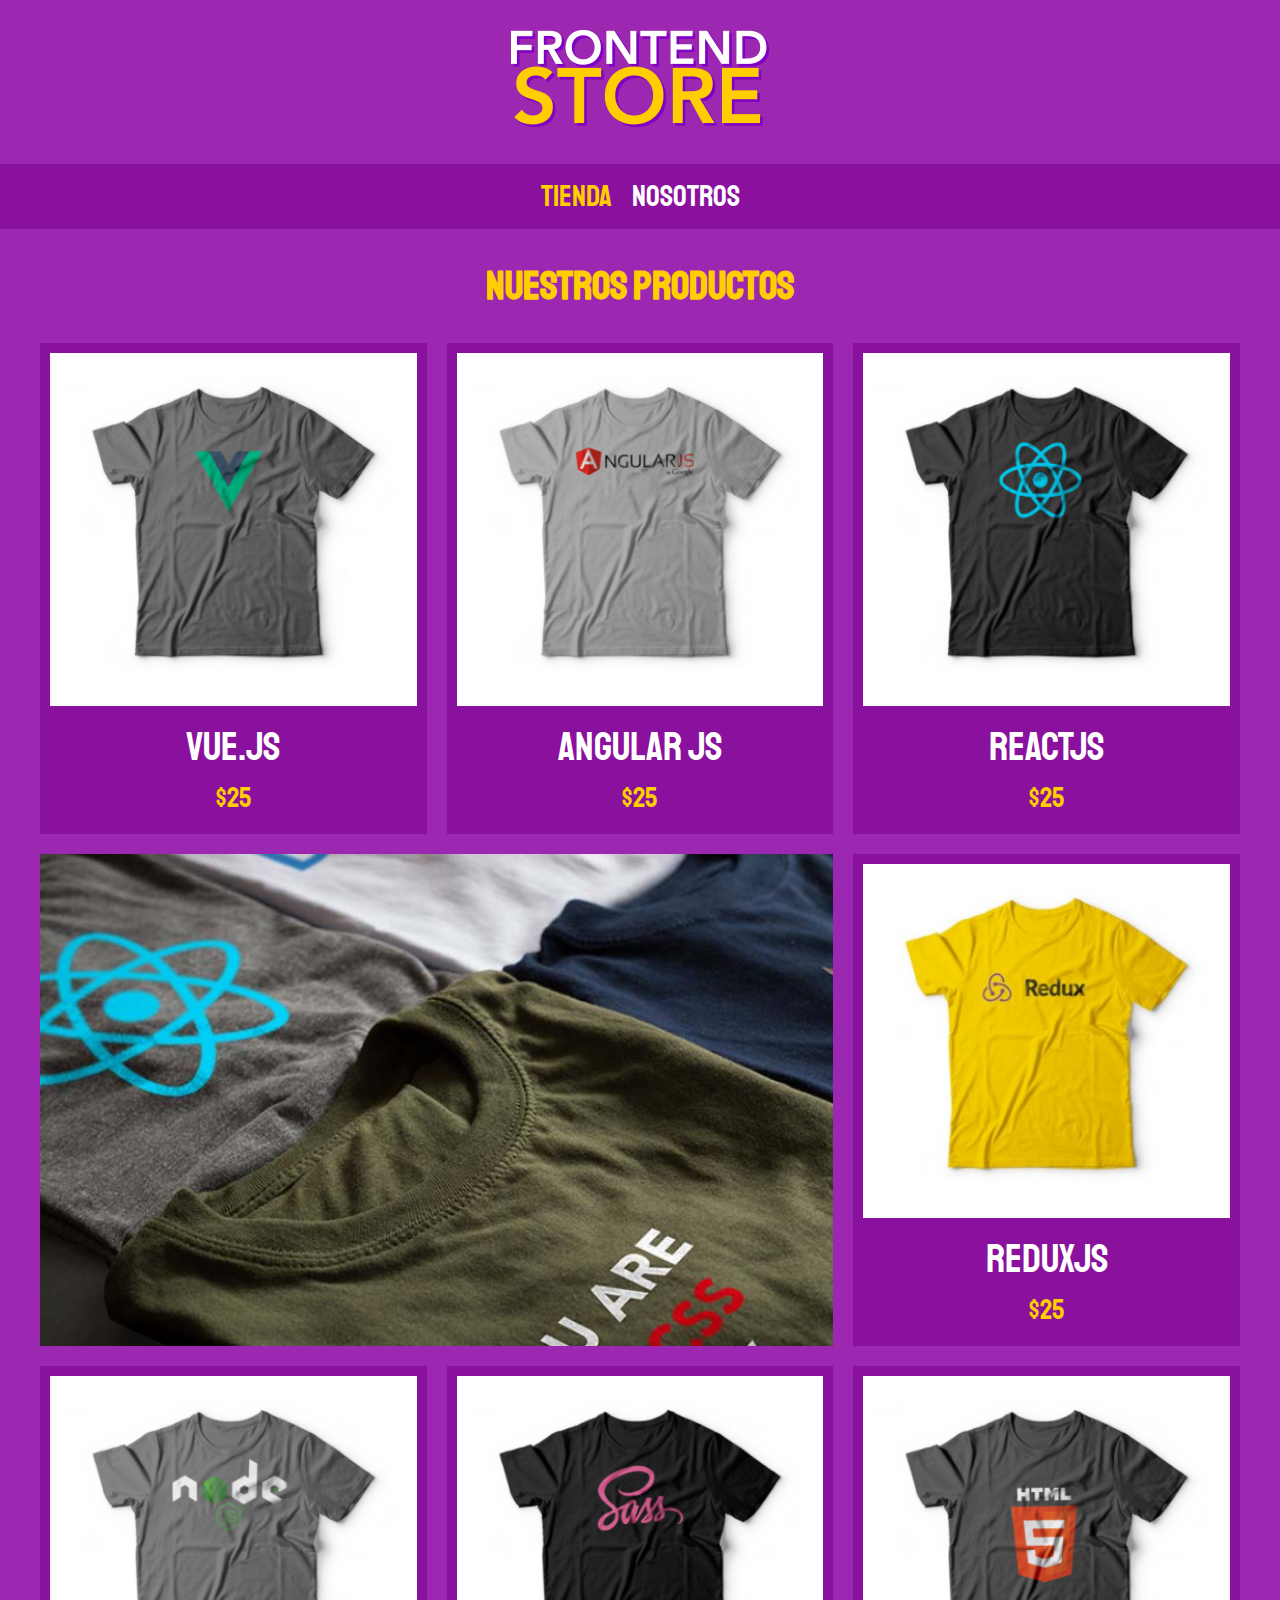
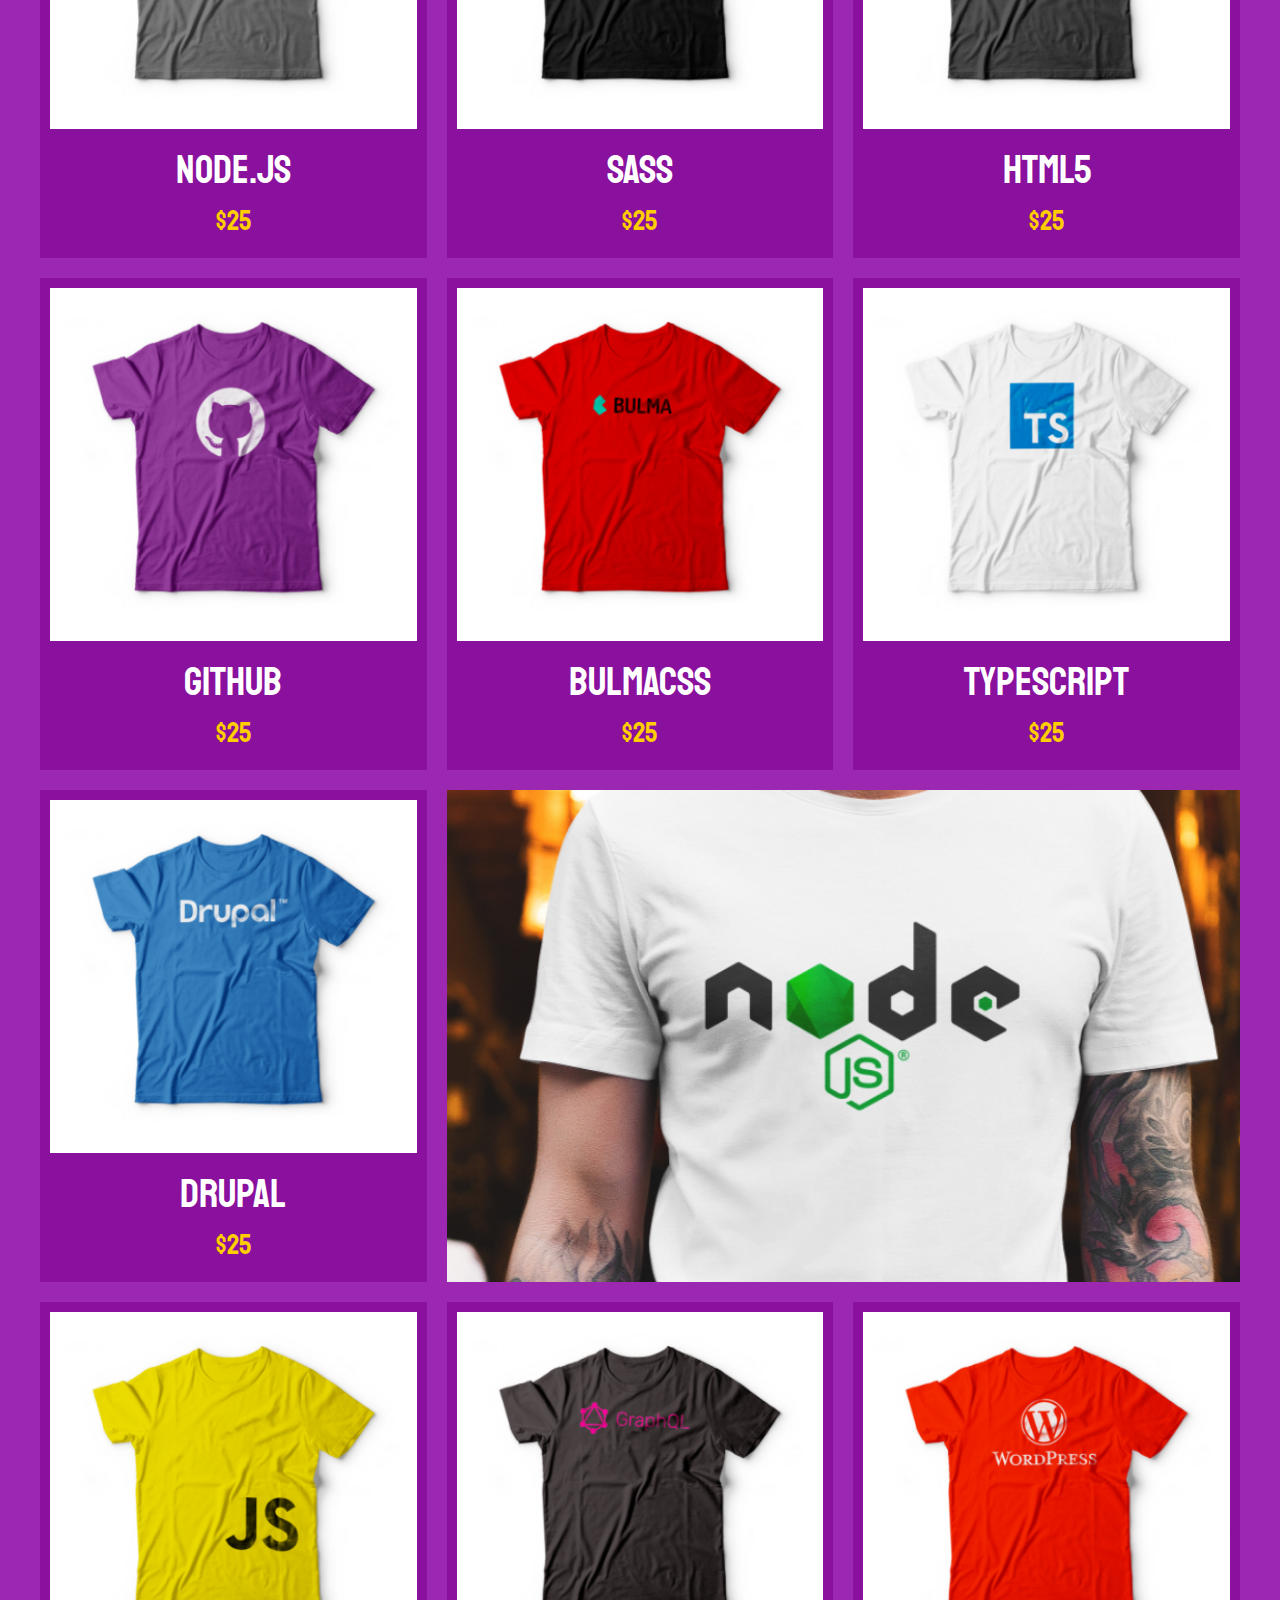
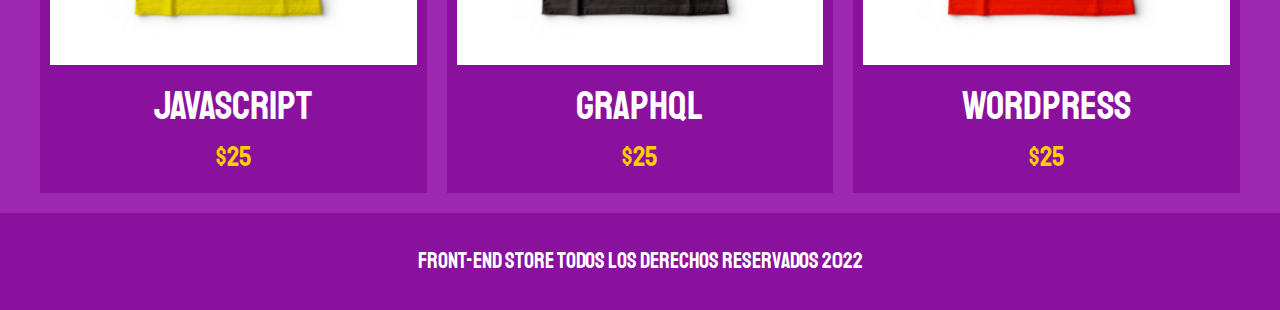
<file: Index/index.html>
<!DOCTYPE html>
<html lang="en">
    <head>
        <meta charset="UTF-8">
        <meta http-equiv="X-UA-Compatible" content="IE=edge">
        <title>Store Front-End</title>
        <meta name="viewport" content="width=device-width, initial-scale=1.0">
        <link rel="stylesheet" href="/css/normalize.css">
        <link
            href="https://fonts.googleapis.com/css2?family=Staatliches&display=swap"
            rel="stylesheet">
        <link rel="stylesheet" href="/css/stryle.css">

    </head>
    <body>
        <header class="header">
            <a href="/Index/index.html">
                <img class="header__logo" src="/img/logo.png" alt="logotipo">
            </a>
        </header>
        <nav class="navegacion">
            <a class="navegacion__enlace navegacion__enlace--activo" href="index.html">Tienda</a>
            <a class="navegacion__enlace" href="nosotros.html">Nosotros</a>

        </nav>
        <main class="contenedor">
            <h1>Nuestros productos</h1>
            <div class="grid">
                <div class="producto">
                    <a href="/Index/producto.html">
                        <img class="producto__imagen" src="/img/1.jpg" alt="imagen camisa">
                        <div class="producto__informacion">
                            <p class="producto__nombre">Vue.js</p>
                            <p class="producto__precio">$25</p>
                        </div>
                    </a>
                </div>
                <!-- Fin producto -->
                <div class="producto">
                    <a href="/Index/producto.html">
                        <img class="producto__imagen" src="/img/2.jpg" alt="imagen camisa">
                        <div class="producto__informacion">
                            <p class="producto__nombre">Angular JS</p>
                            <p class="producto__precio">$25</p>
                        </div>
                    </a>
                </div>
                <!-- Fin producto2-->
                <div class="producto">
                    <a href="/Index/producto.html">
                        <img class="producto__imagen" src="/img/3.jpg" alt="imagen camisa">
                        <div class="producto__informacion">
                            <p class="producto__nombre">ReactJs</p>
                            <p class="producto__precio">$25</p>
                        </div>
                    </a>
                </div>
                <!-- Fin producto3 -->

                <div class="producto">
                    <a href="/Index/producto.html">
                        <img class="producto__imagen" src="/img/4.jpg" alt="imagen camisa">
                        <div class="producto__informacion">
                            <p class="producto__nombre">ReduxJs</p>
                            <p class="producto__precio">$25</p>
                        </div>
                    </a>
                </div>
                <!-- Fin producto 4 -->
                <div class="producto">
                    <a href="/Index/producto.html">
                        <img class="producto__imagen" src="/img/5.jpg" alt="imagen camisa">
                        <div class="producto__informacion">
                            <p class="producto__nombre">Node.Js</p>
                            <p class="producto__precio">$25</p>
                        </div>
                    </a>
                </div>
                <!-- Fin producto5 -->
                <div class="producto">
                    <a href="/Index/producto.html">
                        <img class="producto__imagen" src="/img/6.jpg" alt="imagen camisa">
                        <div class="producto__informacion">
                            <p class="producto__nombre">SASS</p>
                            <p class="producto__precio">$25</p>
                        </div>
                    </a>
                </div>
                <!-- Fin producto6 -->
                <div class="producto">
                    <a href="/Index/producto.html">
                        <img class="producto__imagen" src="/img/7.jpg" alt="imagen camisa">
                        <div class="producto__informacion">
                            <p class="producto__nombre">HTML5</p>
                            <p class="producto__precio">$25</p>
                        </div>
                    </a>
                </div>
                <!-- Fin producto7 -->
                <div class="producto">
                    <a href="/Index/producto.html">
                        <img class="producto__imagen" src="/img/8.jpg" alt="imagen camisa">
                        <div class="producto__informacion">
                            <p class="producto__nombre">Github</p>
                            <p class="producto__precio">$25</p>
                        </div>
                    </a>
                </div>
                <!-- Fin producto8 -->
                <div class="producto">
                    <a href="/Index/producto.html">
                        <img class="producto__imagen" src="/img/9.jpg" alt="imagen camisa">
                        <div class="producto__informacion">
                            <p class="producto__nombre">BulmaCSS</p>
                            <p class="producto__precio">$25</p>
                        </div>
                    </a>
                </div>
                <!-- Fin producto9 -->
                <div class="producto">
                    <a href="/Index/producto.html">
                        <img class="producto__imagen" src="/img/10.jpg" alt="imagen camisa">
                        <div class="producto__informacion">
                            <p class="producto__nombre">TypeScript</p>
                            <p class="producto__precio">$25</p>
                        </div>
                    </a>
                </div>
                <!-- Fin producto 10-->
                <div class="producto">
                    <a href="/Index/producto.html">
                        <img class="producto__imagen" src="/img/11.jpg" alt="imagen camisa">
                        <div class="producto__informacion">
                            <p class="producto__nombre">Drupal</p>
                            <p class="producto__precio">$25</p>
                        </div>
                    </a>
                </div>
                <!-- Fin producto 11-->
                <div class="producto">
                    <a href="/Index/producto.html">
                        <img class="producto__imagen" src="/img/12.jpg" alt="imagen camisa">
                        <div class="producto__informacion">
                            <p class="producto__nombre">JavaScript</p>
                            <p class="producto__precio">$25</p>
                        </div>
                    </a>
                </div>
                <!-- Fin producto 12-->
                <div class="producto">
                    <a href="/Index/producto.html">
                        <img class="producto__imagen" src="/img/13.jpg" alt="imagen camisa">
                        <div class="producto__informacion">
                            <p class="producto__nombre">GraphQL</p>
                            <p class="producto__precio">$25</p>
                        </div>
                    </a>
                </div>
                <!-- Fin producto -->
                <div class="producto">
                    <a href="/Index/producto.html">
                        <img class="producto__imagen" src="/img/14.jpg" alt="imagen camisa">
                        <div class="producto__informacion">
                            <p class="producto__nombre">Wordpress</p>
                            <p class="producto__precio">$25</p>
                        </div>
                    </a>
                </div>
                <div class="grafico grafico--camisas"></div>
                <div class="grafico grafico--node"></div>
                <!-- Fin producto -->
            </div> <!-- Fin Class grid-->
        </main>
        <footer class="footer">
            <p class="footer__texto">Front-End store todos los derechos reservados 2022</p>
        </footer>
    </body>
</html>
</file>
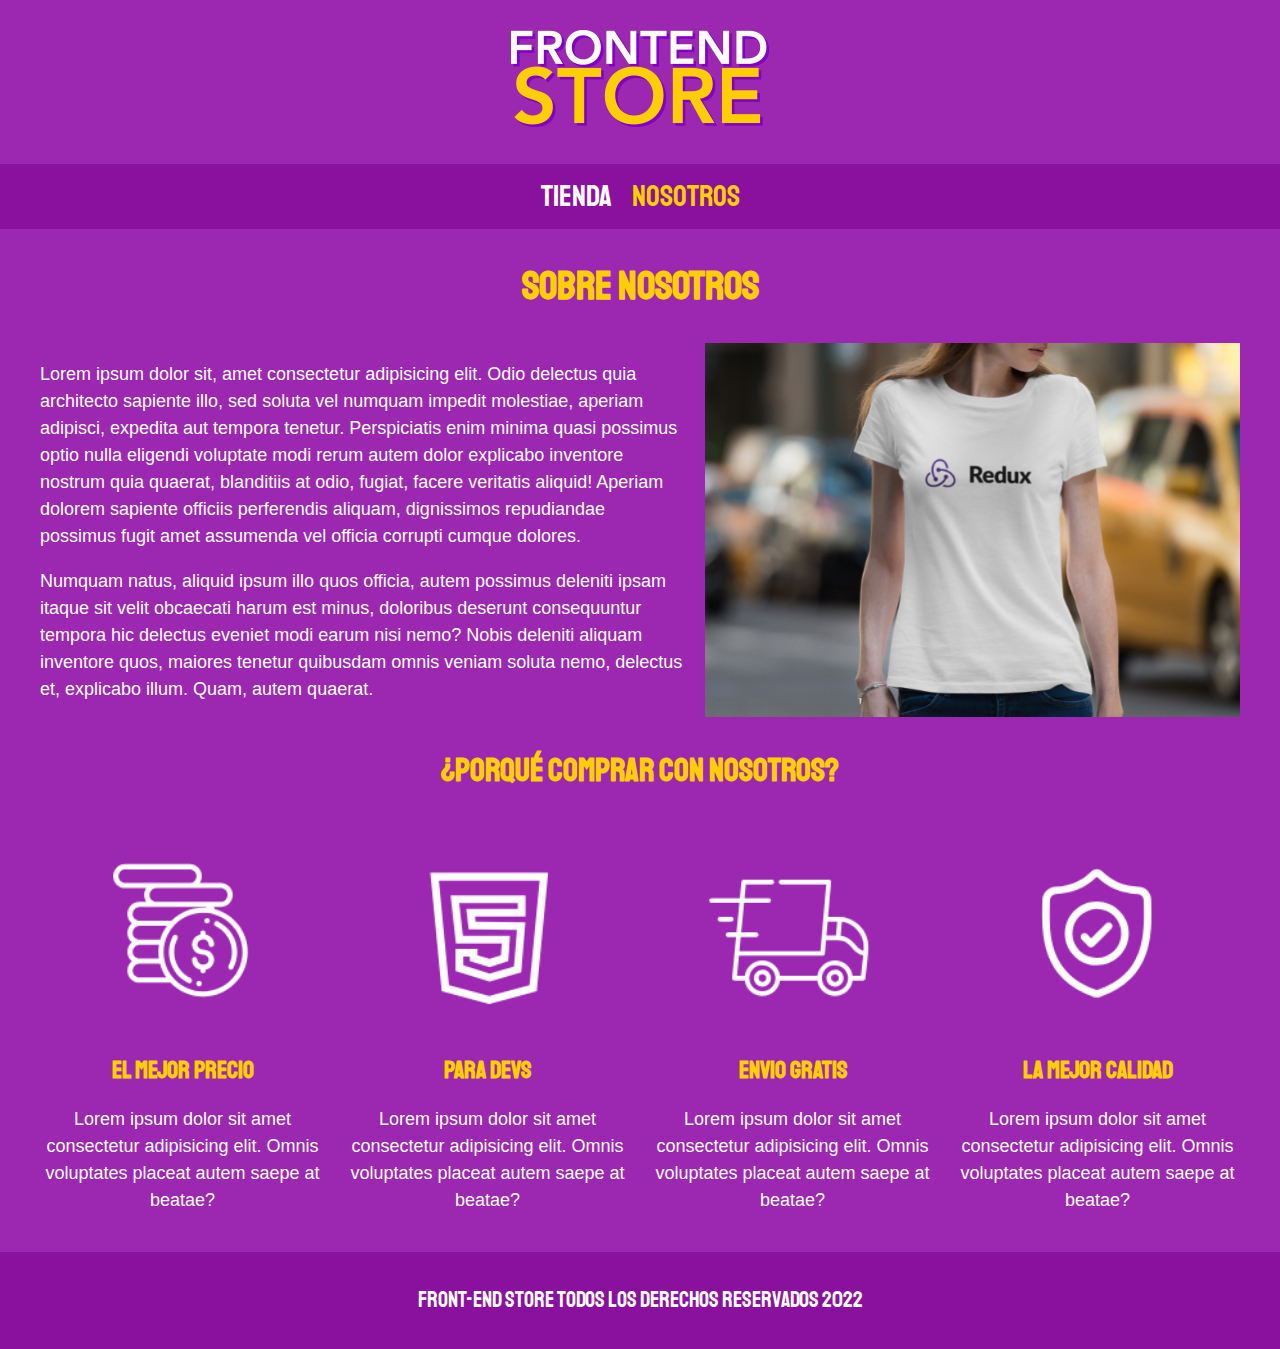
<file: Index/nosotros.html>
<!DOCTYPE html>
<html lang="en">
    <head>
        <meta charset="UTF-8">
        <meta http-equiv="X-UA-Compatible" content="IE=edge">
        <meta name="viewport" content="width=device-width, initial-scale=1.0">
        <link
            href="https://fonts.googleapis.com/css2?family=Staatliches&display=swap"
            rel="stylesheet">
        <link rel="stylesheet" href="/css/normalize.css">
        <link rel="stylesheet" href="/css/stryle.css">
        <title>Store Front-End</title>
    </head>
    <body>
        <header class="header">
            <a href="/Index/index.html">
                <img class="header__logo" src="/img/logo.png" alt="logotipo">
            </a>
        </header>
        <nav class="navegacion">
            <a class="navegacion__enlace " href="/Index/index.html">Tienda</a>
            <a class="navegacion__enlace navegacion__enlace--activo" href="#">Nosotros</a>

        </nav>
        <main class="contenedor">
            <h1>Sobre nosotros</h1>
            <div class="nosotros">

                <div class="nosotros--contenido imes">
                    <p> Lorem ipsum dolor sit, amet consectetur
                    adipisicing elit. Odio delectus quia architecto sapiente illo, sed soluta vel
                    numquam impedit molestiae, aperiam adipisci, expedita aut tempora tenetur.
                    Perspiciatis enim minima quasi possimus optio nulla eligendi voluptate modi
                    rerum autem dolor explicabo inventore nostrum quia quaerat, blanditiis at odio,
                    fugiat, facere veritatis aliquid! Aperiam dolorem sapiente officiis perferendis
                    aliquam, dignissimos repudiandae possimus fugit amet assumenda vel officia
                    corrupti cumque dolores. </p> 
                    <p> Numquam natus, aliquid ipsum illo quos officia, autem possimus deleniti ipsam
                    itaque sit velit obcaecati harum est minus, doloribus deserunt consequuntur
                    tempora hic delectus eveniet modi earum nisi nemo? Nobis deleniti aliquam
                    inventore quos, maiores tenetur quibusdam omnis veniam soluta nemo, delectus et,
                    explicabo illum. Quam, autem quaerat.</p>
                </div>
                  <img class="nosotros--imagen" src="/img/nosotros.jpg" alt=" Imagen nosotros">
            </div>
        </div>
    </main>
    <section class="contenedor comprar">
        <h2 class="comprar__titutlo"> ¿porqué comprar con nosotros?</h2>
        <div class="bloques">
            <div class="bloque"> 
                <img class="bloque__imagen" src="/img/icono_1.png" alt="">
                <h3 class="bloque__titulo">El mejor precio</h3>
                <p>Lorem ipsum dolor sit amet consectetur adipisicing elit. Omnis voluptates placeat autem saepe at beatae?</p>
            </div>
            <div class="bloque">
                <img class="bloque__imagen" src="/img/icono_2.png" alt="">
                <h3 class="bloque__titulo">para devs</h3>
                <p>Lorem ipsum dolor sit amet consectetur adipisicing elit. Omnis voluptates placeat autem saepe at beatae?</p>
            </div>
            <div class="bloque">
                <img class="bloque__imagen" src="/img/icono_3.png" alt="">
                <h3 class="bloque__titulo">Envio gratis</h3>
                <p>Lorem ipsum dolor sit amet consectetur adipisicing elit. Omnis voluptates placeat autem saepe at beatae?</p>
            </div>
            <div class="bloque">
                <img class="bloque__imagen" src="/img/icono_4.png" alt="">
                <h3 class="bloque__titulo">La mejor calidad</h3>
                <p>Lorem ipsum dolor sit amet consectetur adipisicing elit. Omnis voluptates placeat autem saepe at beatae?</p>
            </div>
        </div>
    </section>
    <footer class="footer">
        <p class="footer__texto">Front-End store todos los derechos reservados 2022</p>
    </footer>
</body>
</html>
</file>
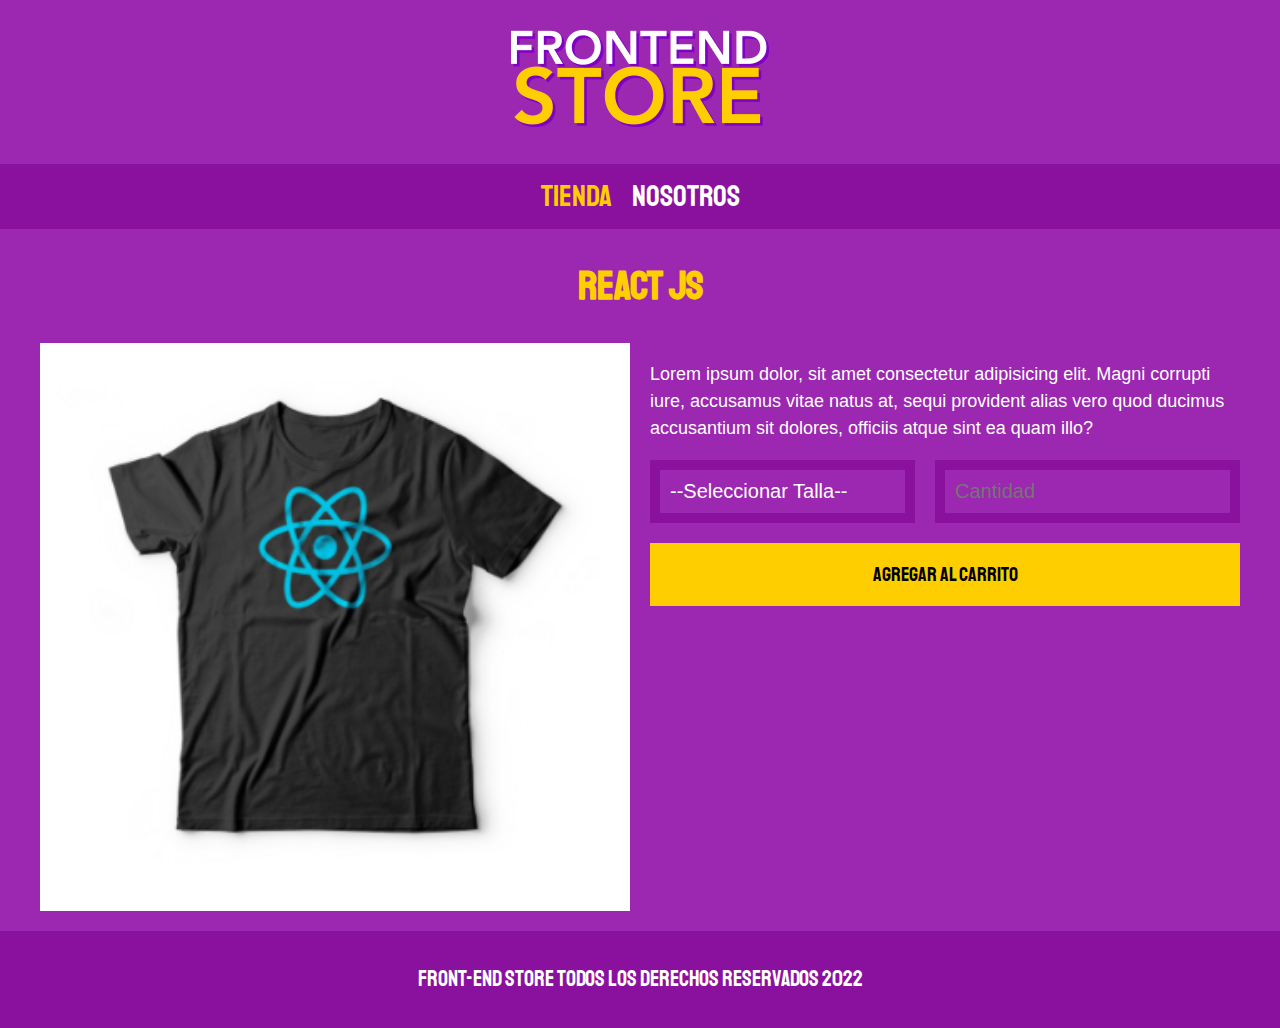
<file: Index/producto.html>
<!DOCTYPE html>
<html lang="en">
    <head>
        <meta charset="UTF-8">
        <meta http-equiv="X-UA-Compatible" content="IE=edge">
        <meta name="viewport" content="width=device-width, initial-scale=1.0">
        <link
            href="https://fonts.googleapis.com/css2?family=Staatliches&display=swap"
            rel="stylesheet">
        <link rel="stylesheet" href="/css/normalize.css">
        <link rel="stylesheet" href="/css/stryle.css">
        <title>Store Front-End</title>
    </head>
    <body>
        <header class="header">
            <a href="/Index/index.html">
                <img class="header__logo" src="/img/logo.png" alt="logotipo">
            </a>
        </header>
        <nav class="navegacion">
            <a
                class="navegacion__enlace navegacion__enlace--activo"
                href="/Index/index.html">Tienda</a>
            <a class="navegacion__enlace" href="/Index/nosotros.html">Nosotros</a>

        </nav>
        <main class="contenedor">
            <h1>React Js</h1>
            <div class="camisa">
                <img class="camisa__imagen" src="/img/3.jpg" alt="imagen del producto">
                <div class="camisa__contenido">
                    <p>Lorem ipsum dolor, sit amet consectetur adipisicing elit. Magni corrupti
                        iure, accusamus vitae natus at, sequi provident alias vero quod ducimus
                        accusantium sit dolores, officiis atque sint ea quam illo?</p> 
                    <form class="formulario">
                        <select class="formulario__campo" >
                            <option disabled selected> --Seleccionar Talla-- </option>
                            <option >Chica</option>
                            <option >Mediana</option>
                            <option >Grande</option>
                        </select>
                        <input class="formulario__campo" type="number" placeholder="Cantidad" min="1">
                        <input class="formulario__submit" type="submit" value="Agregar al carrito">
                    </form>
                </div>
            </div>
        </main>
        <footer class="footer">
            <p class="footer__texto">Front-End store todos los derechos reservados 2022</p>
        </footer>
    </body>
</html>
</file>
<file: css/stryle.css>
:root {
    --primario: #9c27b0;
    --primarioOscuro: #89119d;
    --secundario: #FFCe00;
    --secundarioOscuro: rgb(233,287,2);
    --blanco: #fff;
    --negro: #000;

    --fuentePrincipal: 'Staatliches', cursive;

}
html {
    box-sizing: border-box;
    font-size: 62.5%;
}
*,
*:after,
*:before {
    box-sizing: inherit;
}
/*Globales */
body {
    background-color: var(--primario);
    font-size: 1.6rem;
    line-height: 1.5;

}
p {
    font-size: 1.8rem;
    font-family: Arial, Helvetica, sans-serif;
    color: var(--blanco);
}
a {
    text-decoration: none;
}
img {
    width: 100%;
}
.contenedor {
    max-width: 120rem;
    margin: 0 auto;
}
h1,
h2,
h3 {
    text-align: center;
    color: var(--secundario);
    font-family: var(--fuentePrincipal);
}
h1 {
    font-size: 4rem;
}
h2 {
    font-size: 3.2rem;
}
h3 {
    font-size: 2.4rem;
}
/* heater*/
.header {
    display: flex;
    justify-content: center;
}
.header__logo {
    margin: 3rem 0;
}
/* Footer*/
.footer {
    background-color: var(--primarioOscuro);
    padding: 1rem 0;
    margin-top: 2rem;
}
.footer__texto {
    font-family: var(--fuentePrincipal);
    text-align: center;
    font-size: 2.2rem;
}
/* Navegation*/

.navegacion {
    background-color: var(--primarioOscuro);
    padding: 1rem 0;
    display: flex;
    justify-content: center;
    gap: 2rem;
    /* Forma nueva de hacer la separacion de elementos*/
}
.navegacion__enlace {
    font-family: var(--fuentePrincipal);
    color: var(--blanco);
    font-size: 3rem;
    /* margin-right: 2rem;*/
}
/*
.navegacion__enlace:last-of-type{
    margin-right: 0;
}*/
.navegacion__enlace--activo,
.navegacion__enlace:hover {
    color: var(--secundario);
}
/*GRID*/
.grid {
    display: grid;
    justify-content: center;
    grid-template-columns: repeat(2, 1fr);
    gap: 2rem;

}
@media (min-width: 768px) {
    .grid {
        display: grid;
        grid-template-columns: repeat(3,1fr);
    }
}
/* productos */
.producto {
    background-color: var(--primarioOscuro);
    padding: 1rem;
}

.producto__nombre {
    font-size: 4rem;

}
.producto__precio {
    font-size: 2.8rem;
    color: var(--secundario);
}
.producto__nombre,
.producto__precio {
    font-family: var(--fuentePrincipal);
    margin: 1rem 0;
    text-align: center;
    line-height: 1.2;
}
/* Grafico*/
.grafico {
    min-height: 30rem;
    background-repeat: no-repeat;
    background-size: cover;
}
.grafico--camisas {
    grid-row: 2 / 3;
    grid-column: 1 / 3;
    background-image: url("/img/grafico1.jpg");

}
.grafico--node {
    background-image: url("/img/grafico2.jpg");
    grid-column: 1 / 3;
    grid-row: 8 / 9;

}
@media (min-width: 768px) {
    .grafico--node {
        grid-row: 5 / 6;
        grid-column: 2 / 4;
    }
}
/*Nosotros*/
.nosotros {
    display: grid;
    grid-template-rows: repeat(2, auto);
}
@media (min-width: 768px) {
    .nosotros {
        grid-template-columns: 2, 1fr;
        column-gap: 2rem;
    }
    .nosotros--imagen {
        grid-column: 2 / 3;
        
    }
}
.nosotros--imagen {
    grid-row: 1 / 2;
    width: 100%;
}
/* Bloques */
.bloques {
    display: grid;
    grid-template-columns: repeat(2,1fr);
    gap: 2rem;
}
@media (min-width: 768px) {
    .bloques {
        grid-template-columns: repeat(4,1fr);
    }
}
.bloque {
    text-align: center;
}
.bloque__titulo {
    margin: 0;
}

/*Pagina del producto*/
 .formulario{
     display: grid;
     grid-template-columns: repeat(2, 2fr);
     gap: 2rem;

 }
@media (min-width: 768px) {
    .camisa{
        display: grid;
        grid-template-columns: repeat(2, 1fr);
        column-gap: 2rem;
    }
}
.formulario__campo{
    border-color: var(--primarioOscuro);
    border-width: 1rem;
    border-style: solid;
    background-color: transparent;
    color: var(--blanco);
    font-size: 2rem;
    font-family: Arial, Helvetica, sans-serif;
    padding: 1rem;
    appearance: none;
    /* border: 1rem solid var(--primarioOscuro) */
}
.formulario__submit{
    background-color: var(--secundario);
    border: none;
    font-size: 2rem;
    font-family: var(--fuentePrincipal);
    padding: 2rem;
    transition: background-color .3s ease;
    grid-column: 1 / 3;
}
.formulario__submit:hover{
    cursor: pointer;
    background-color: var(--secundarioOscuro);
}
</file>
